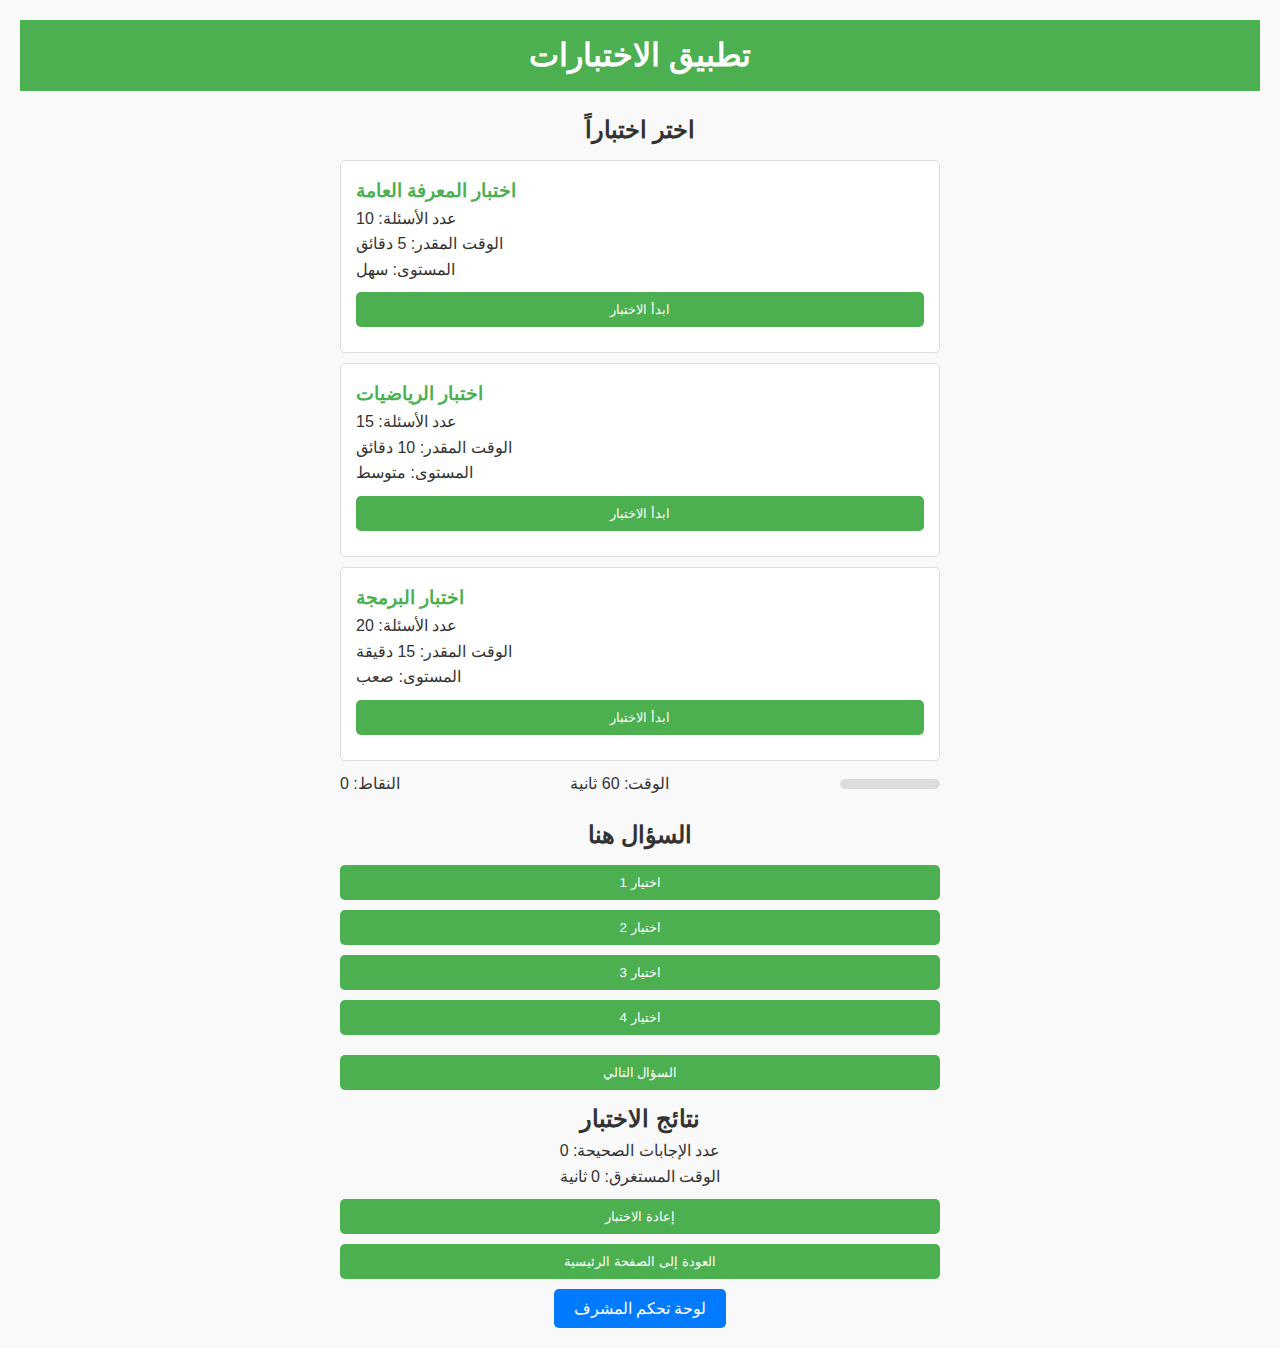
<file: index.html>
<!DOCTYPE html>
<html lang="ar">
<head>
  <meta charset="UTF-8">
  <meta name="viewport" content="width=device-width, initial-scale=1.0">
  <title>تطبيق الاختبارات</title>
  <link rel="stylesheet" href="styles.css">
</head>
<body>
  <!-- Main Header -->
  <header class="header">
    <h1>تطبيق الاختبارات</h1>
  </header>

  <!-- Home Page -->
  <main class="homepage">
    <section class="quiz-list">
      <h2>اختر اختباراً</h2>
      <div class="quiz-card">
        <h3>اختبار المعرفة العامة</h3>
        <p>عدد الأسئلة: 10</p>
        <p>الوقت المقدر: 5 دقائق</p>
        <p>المستوى: سهل</p>
        <button class="start-btn">ابدأ الاختبار</button>
      </div>
      <div class="quiz-card">
        <h3>اختبار الرياضيات</h3>
        <p>عدد الأسئلة: 15</p>
        <p>الوقت المقدر: 10 دقائق</p>
        <p>المستوى: متوسط</p>
        <button class="start-btn">ابدأ الاختبار</button>
      </div>
      <div class="quiz-card">
        <h3>اختبار البرمجة</h3>
        <p>عدد الأسئلة: 20</p>
        <p>الوقت المقدر: 15 دقيقة</p>
        <p>المستوى: صعب</p>
        <button class="start-btn">ابدأ الاختبار</button>
      </div>
    </section>
  </main>

  <!-- Quiz Interface -->
  <section class="quiz-interface">
    <header class="quiz-header">
      <div class="score">النقاط: <span>0</span></div>
      <div class="timer">الوقت: <span>60</span> ثانية</div>
      <div class="progress-bar">
        <div class="progress"></div>
      </div>
    </header>
    <div class="question-area">
      <h2 class="question-text">السؤال هنا</h2>
      <div class="options">
        <button class="option">اختيار 1</button>
        <button class="option">اختيار 2</button>
        <button class="option">اختيار 3</button>
        <button class="option">اختيار 4</button>
      </div>
    </div>
    <footer class="quiz-footer">
      <button class="next-btn">السؤال التالي</button>
    </footer>
  </section>

  <!-- Results Page -->
  <section class="results-page">
    <h2>نتائج الاختبار</h2>
    <p>عدد الإجابات الصحيحة: <span id="correct-answers">0</span></p>
    <p>الوقت المستغرق: <span id="time-taken">0</span> ثانية</p>
    <button class="retry-btn">إعادة الاختبار</button>
    <button class="home-btn">العودة إلى الصفحة الرئيسية</button>
  </section>


  <button class="admin-btn" onclick="location.href='admin.html'">لوحة تحكم المشرف</button>
  <script src="script.js"></script>
</body>
</html>
</file>
<file: styles.css>
/* Reset styles */
body, h1, h2, h3, p, div, button {
  margin: 0;
  padding: 0;
  box-sizing: border-box;
}

/* General styles */
body {
  font-family: 'Arial', sans-serif;
  line-height: 1.6;
  background-color: #f9f9f9;
  color: #333;
  text-align: center;
  padding: 20px;
}

.header {
  background-color: #4CAF50;
  color: white;
  padding: 10px 0;
  margin-bottom: 20px;
}

.quiz-list, .quiz-interface, .results-page {
  max-width: 600px;
  margin: 0 auto;
}

.quiz-card {
  background: #fff;
  border: 1px solid #ddd;
  border-radius: 5px;
  margin: 10px 0;
  padding: 15px;
  text-align: left;
}

.quiz-card h3 {
  color: #4CAF50;
}

.start-btn, .next-btn, .retry-btn, .home-btn, .option {
  display: block;
  width: 100%;
  padding: 10px;
  margin: 10px 0;
  background-color: #4CAF50;
  color: white;
  border: none;
  border-radius: 5px;
  cursor: pointer;
}

.start-btn:hover, .next-btn:hover, .retry-btn:hover, .home-btn:hover, .option:hover {
  background-color: #45a049;
}

/* Quiz Header */
.quiz-header {
  display: flex;
  justify-content: space-between;
  align-items: center;
  margin-bottom: 20px;
}

.progress-bar {
  background: #ddd;
  border-radius: 5px;
  overflow: hidden;
  width: 100px;
  height: 10px;
  position: relative;
}

.progress {
  background: #4CAF50;
  height: 100%;
  width: 0;
  transition: width 0.3s;
}

/* Question Area */
.question-area {
  margin: 20px 0;
}

/* Responsive Design */
@media (max-width: 768px) {
  .quiz-card, .quiz-interface, .results-page {
    padding: 10px;
  }

  .quiz-header {
    flex-direction: column;
  }
}


.admin-btn {
  background-color: #007bff;
  color: #fff;
  padding: 10px 20px;
  border: none;
  border-radius: 5px;
  cursor: pointer;
  font-size: 16px;
  transition: background-color 0.3s ease;
}

.admin-btn:hover {
  background-color: #0056b3;
}
</file>
